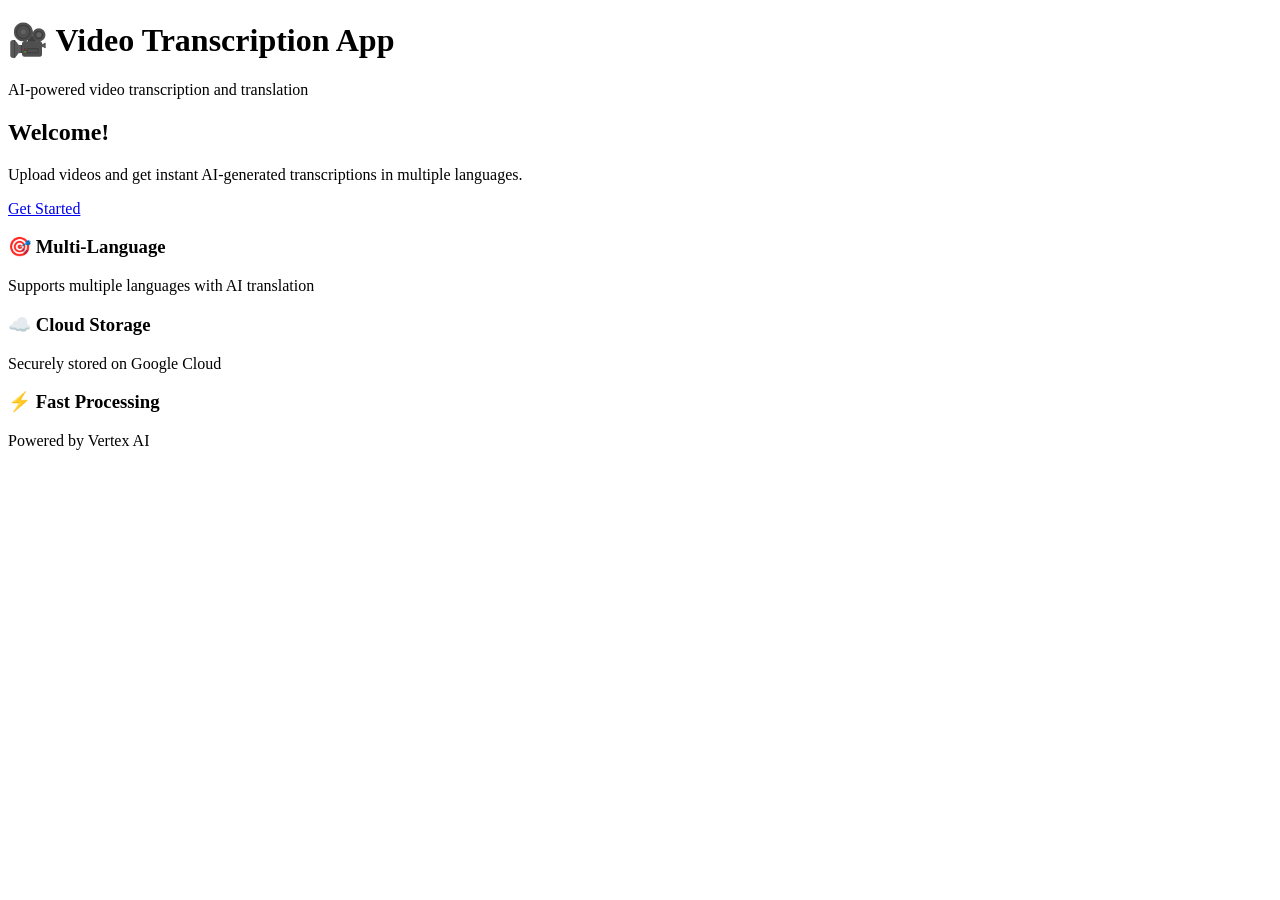
<file: src/main/resources/templates/index.html>
<!DOCTYPE html>
<html lang="en" xmlns:th="http://www.thymeleaf.org">
<head>
    <meta charset="UTF-8">
    <meta name="viewport" content="width=device-width, initial-scale=1.0">
    <title>Video Transcription App</title>
    <link rel="stylesheet" th:href="@{/css/style.css}">
</head>
<body>
    <div class="container">
        <header>
            <h1>🎥 Video Transcription App</h1>
            <p>AI-powered video transcription and translation</p>
        </header>
        
        <main>
            <div class="hero">
                <h2>Welcome!</h2>
                <p>Upload videos and get instant AI-generated transcriptions in multiple languages.</p>
                <a href="/login" class="btn-primary">Get Started</a>
            </div>
            
            <div class="features">
                <div class="feature">
                    <h3>🎯 Multi-Language</h3>
                    <p>Supports multiple languages with AI translation</p>
                </div>
                <div class="feature">
                    <h3>☁️ Cloud Storage</h3>
                    <p>Securely stored on Google Cloud</p>
                </div>
                <div class="feature">
                    <h3>⚡ Fast Processing</h3>
                    <p>Powered by Vertex AI</p>
                </div>
            </div>
        </main>
    </div>
</body>
</html>
</file>
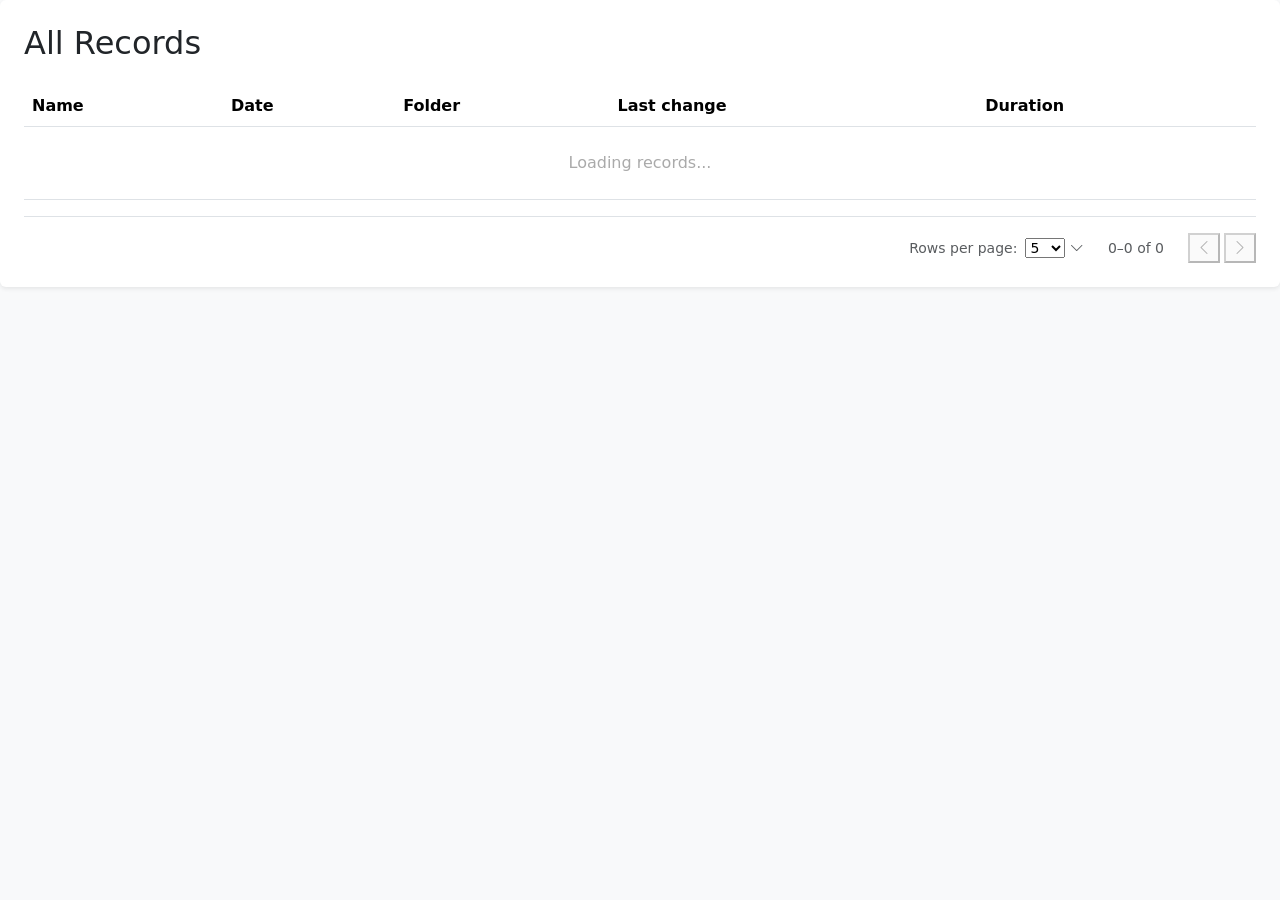
<file: src/main/resources/templates/all-records.html>
<!DOCTYPE html>
<html lang = "en" xmlns:th="https://ww.thymeleaf.org">
    <head>
      <meta charset="UTF-8">
      <meta name="viewport" content="width=device-width, initial-scale=1.0">
      <title>All Records - Video Transcription App</title>
      <link href="https://cdn.jsdelivr.net/npm/bootstrap@5.3.0/dist/css/bootstrap.min.css" rel="stylesheet">
      <link rel="stylesheet" href="https://cdn.jsdelivr.net/npm/bootstrap-icons@1.11.0/font/bootstrap-icons.css">
      <link rel="stylesheet" th:href="@{/css/dashboard.css}" />
  </head>
  <body class="bg-light">
    <div class="page-wrapper">
      <div th:replace="~{fragments/navbar :: navbar}"></div>

      <div class="body-layout">
        <div th:replace="~{fragments/sidebar :: sidebar(all-records)}"></div>

        <!-- ═══════════════════ MAIN CONTENT ═══════════════════ -->
        <main class="main-content">
          <div class="card records-card border-0 shadow-sm">
            <div class="card-body p-4">
              <h2 class="records-title mb-4">All Records</h2>

              <!-- Empty state -->
              <div id="empty-state" style="display:none; text-align:center; padding:40px 20px;">
                <i class="bi bi-inbox" style="font-size:2.5rem; color:#ccc;"></i>
                <p style="color:#888; margin-top:12px;">No records yet. Upload a video to get started!</p>
              </div>

              <table class="table table-hover records-table">
                <thead>
                  <tr>
                    <th>Name</th>
                    <th>Date</th>
                    <th>Folder</th>
                    <th>Last change</th>
                    <th>Duration</th>
                  </tr>
                </thead>
                <tbody id="records-table-body">
                  <tr>
                    <td colspan="5" style="text-align:center; padding:24px; color:#aaa;">
                      Loading records...
                    </td>
                  </tr>
                </tbody>
              </table>

              <!-- Pagination -->
              <div class="d-flex align-items-center justify-content-end gap-4 pt-3 border-top">
                <div class="d-flex align-items-center gap-2 text-muted small">
                  Rows per page:
                  <div class="rows-select-wrapper">
                    <select id="rows-per-page" class="rows-select">
                      <option value="5">5</option>
                      <option value="10">10</option>
                      <option value="25">25</option>
                    </select>
                    <i class="bi bi-chevron-down"></i>
                  </div>
                </div>
                <span id="page-info" class="text-muted small">0–0 of 0</span>
                <div class="d-flex gap-1">
                  <button id="prev-page-btn" class="page-btn" disabled>
                    <i class="bi bi-chevron-left"></i>
                  </button>
                  <button id="next-page-btn" class="page-btn" disabled>
                    <i class="bi bi-chevron-right"></i>
                  </button>
                </div>
              </div>
            </div>
          </div>
        </main>
      </div>
    </div>

    <script src="https://cdn.jsdelivr.net/npm/bootstrap@5.3.0/dist/js/bootstrap.bundle.min.js"></script>
    <script th:src="@{/js/dashboard.js}"></script>
  </body>
</html>
</file>
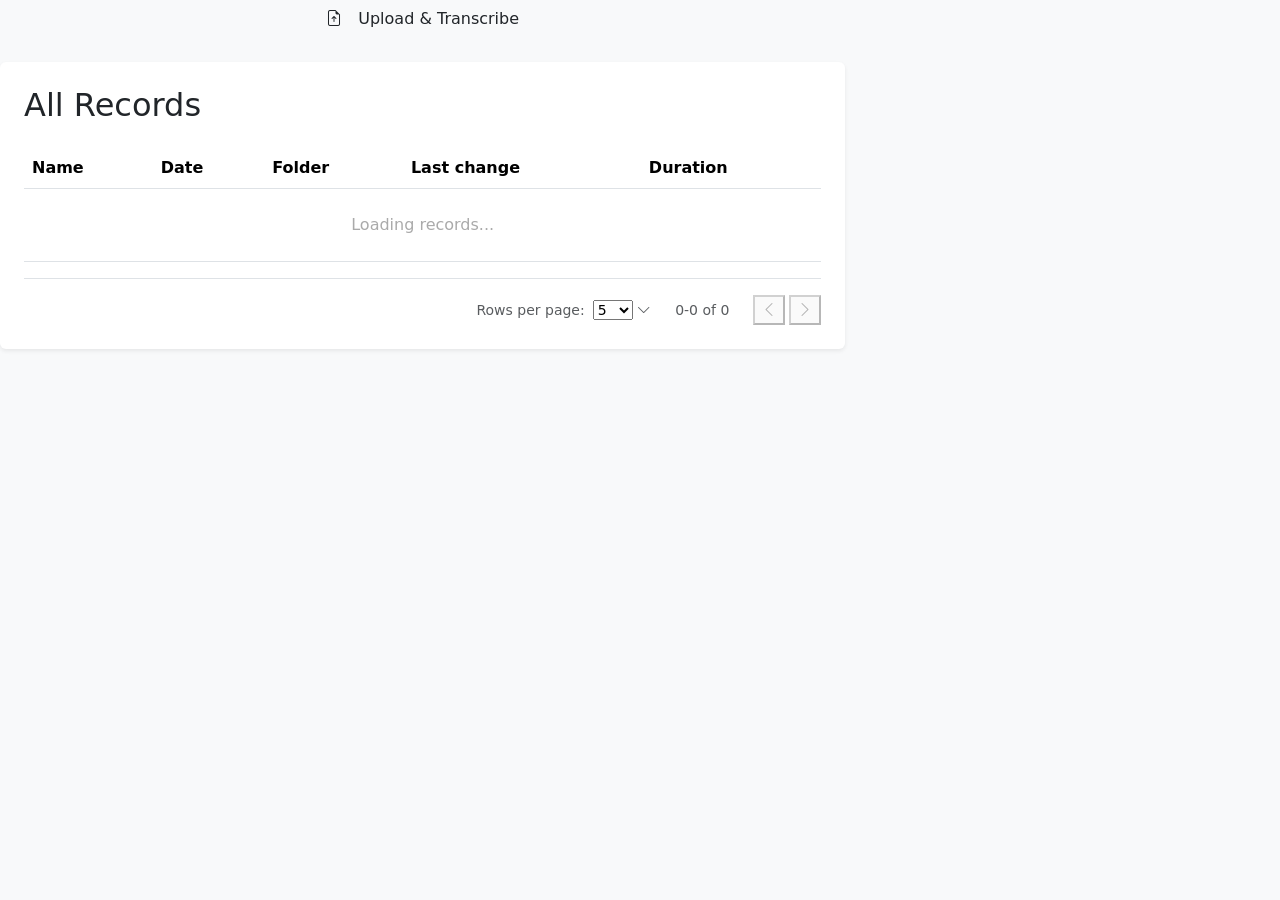
<file: src/main/resources/templates/dashboard.html>
<!DOCTYPE html>
<html lang="en" xmlns:th="https://www.thymeleaf.org">
  <head>
      <meta charset="UTF-8">
      <meta name="viewport" content="width=device-width, initial-scale=1.0">
      <title>Dashboard - Video Transcription App</title>
      <link href="https://cdn.jsdelivr.net/npm/bootstrap@5.3.0/dist/css/bootstrap.min.css" rel="stylesheet">
      <link rel="stylesheet" href="https://cdn.jsdelivr.net/npm/bootstrap-icons@1.11.0/font/bootstrap-icons.css">
      <link rel="stylesheet" th:href="@{/css/dashboard.css}" />
<!--      <link rel="stylesheet" href="../static/css/dashboard.css" />-->
  </head>
  <body class="bg-light">
    <div class="page-wrapper">
      <div th:replace="~{fragments/navbar :: navbar}"></div>

      <div class="body-layout">
        <div th:replace="~{fragments/sidebar :: sidebar('dashboard')}"></div>

        <main class="main-content">
          <div class="row g-4">
            <div class="col-lg-8 d-flex flex-column gap-4">
              <a
                class="btn upload-btn w-100 d-flex align-items-center justify-content-center gap-3"
                href="/upload"
              >
                <div class="upload-btn-icon">
                  <i class="bi bi-file-earmark-arrow-up"></i>
                </div>
                <span>Upload &amp; Transcribe</span>
              </a>
              <div class="card records-card border-0 shadow-sm">
                <div class="card-body p-4">
                  <h2 class="records-title mb-4">All Records</h2>
                  <div id="empty-state" style="display:none; text-align:center; padding:40px 20px;">
                    <i class="bi bi-inbox" style="font-size:2.5rem; color:#ccc;"></i>
                    <p style="color:#888; margin-top:12px;">No records yet. Upload a video to get started!</p>
                  </div>
                  <table class="table table-hover records-table">
                    <thead>
                      <tr>
                        <th>Name</th>
                        <th>Date</th>
                        <th>Folder</th>
                        <th>Last change</th>
                        <th>Duration</th>
                      </tr>
                    </thead>
                    <tbody id="records-table-body">
						<tr>
					    	<td colspan="5" style="text-align:center; padding:24px; color:#aaa;">
					      	Loading records...
					    	</td>
					  	</tr>
					</tbody>
                  </table>
                  <div
                    class="d-flex align-items-center justify-content-end gap-4 pt-3 border-top"
                  >
                    <div
                      class="d-flex align-items-center gap-2 text-muted small"
                    >
                      Rows per page:
                      <div class="rows-select-wrapper">
                        <select id="rows-per-page" class="rows-select">>
                          <option value="5">5</option>
                          <option value="10">10</option>
                          <option value="25">25</option>
                        </select>
                        <i class="bi bi-chevron-down"></i>
                      </div>
                    </div>
                    <span id="page-info" class="text-muted small">0-0 of 0</span>
                    <div class="d-flex gap-1">
                      <button id="prev-page-btn" class="page-btn" disabled>
                        <i class="bi bi-chevron-left"></i>
                      </button>
                      <button id="next-page-btn" class="page-btn" disabled>
                        <i class="bi bi-chevron-right"></i>
                      </button>
                    </div>
                  </div>
                </div>
              </div>
            </div>

            <!-- <div class="col-lg-4 d-flex flex-column gap-4">
              <div
                class="discount-card d-flex align-items-center justify-content-between gap-3"
              >
                <div>
                  <p class="mb-1" style="font-size: 1rem">
                    <span class="discount-pct">50%</span>
                    <strong>Discount</strong>
                  </p>
                  <p class="discount-sub mb-0">
                    Get a discount on certain days and don't miss it.
                  </p>
                </div>
                <button class="discount-btn flex-shrink-0">
                  <i class="bi bi-arrow-right"></i>
                </button>
                <div class="deco-circle deco-1"></div>
                <div class="deco-circle deco-2"></div>
                <div class="deco-circle deco-3"></div>
              </div>
              <div class="card border-0 shadow-sm rounded-3">
                <div class="card-body p-4">
                  <div
                    class="d-flex align-items-center justify-content-between mb-4"
                  >
                    <h3 class="stats-title mb-0">Statistics</h3>
                    <div class="d-flex gap-2">
                      <select class="form-select form-select-sm stats-select">
                        <option>All records</option>
                      </select>
                      <select class="form-select form-select-sm stats-select">
                        <option>2025</option>
                        <option>2026</option>
                      </select>
                    </div>
                  </div>
                  <div class="chart-container">
                    <div class="chart-y-labels">
                      <span>25</span>
                      <span>20</span>
                      <span>15</span>
                      <span>10</span>
                      <span>5</span>
                      <span>0</span>
                    </div>
                    <div class="chart-bars-wrapper">
                      <div class="chart-bars">
                        <div class="bar-col">
                          <div class="bar" style="height: 46%"></div>
                        </div>
                        <div class="bar-col">
                          <div class="bar" style="height: 68%"></div>
                        </div>
                        <div class="bar-col">
                          <div class="bar" style="height: 76%"></div>
                        </div>
                        <div class="bar-col active">
                          <div class="bar-tooltip">20</div>
                          <div class="bar active" style="height: 80%"></div>
                        </div>
                        <div class="bar-col">
                          <div class="bar" style="height: 56%"></div>
                        </div>
                        <div class="bar-col">
                          <div class="bar" style="height: 84%"></div>
                        </div>
                      </div>
                      <div class="chart-x-labels">
                        <span>Jan</span>
                        <span>Feb</span>
                        <span>Mar</span>
                        <span class="active-label">Apr</span>
                        <span>May</span>
                        <span>Jun</span>
                      </div>
                    </div>
                  </div>
                </div>
              </div>
              <div class="card border-0 shadow-sm rounded-3">
                <div class="card-body p-4">
                  <h3 class="stats-title mb-3">Quick share</h3>
                  <div class="d-flex align-items-center gap-2 mb-4">
                    <img
                      src="https://randomuser.me/api/portraits/women/44.jpg"
                      class="avatar-img rounded-circle"
                      alt="User"
                    />
                    <img
                      src="https://randomuser.me/api/portraits/men/32.jpg"
                      class="avatar-img rounded-circle"
                      alt="User"
                    />
                    <img
                      src="https://randomuser.me/api/portraits/men/45.jpg"
                      class="avatar-img rounded-circle"
                      alt="User"
                    />
                    <img
                      src="https://randomuser.me/api/portraits/men/67.jpg"
                      class="avatar-img rounded-circle"
                      alt="User"
                    />
                    <button class="avatar-add">
                      <i class="bi bi-plus"></i>
                    </button>
                  </div>
                  <div class="mb-3">
                    <label class="share-label mb-1 d-block">File</label>
                    <select class="form-select share-select">
                      <option>Choose file...</option>
                      <option>BE09 SQL HW</option>
                      <option>BE09 OOP Intro</option>
                      <option>CS3001 Lecture 1</option>
                    </select>
                  </div>
                  <button
                    class="btn transfer-btn w-100 d-flex align-items-center justify-content-center gap-2"
                  >
                    Transfer <i class="bi bi-arrow-right"></i>
                  </button>
                </div>
              </div>
            </div> -->
          </div>
        </main>
      </div>
    </div>

    <script src="https://cdn.jsdelivr.net/npm/bootstrap@5.3.0/dist/js/bootstrap.bundle.min.js"></script>
    <script th:src="@{/js/dashboard.js}"></script>
  </body>
</html>
</file>
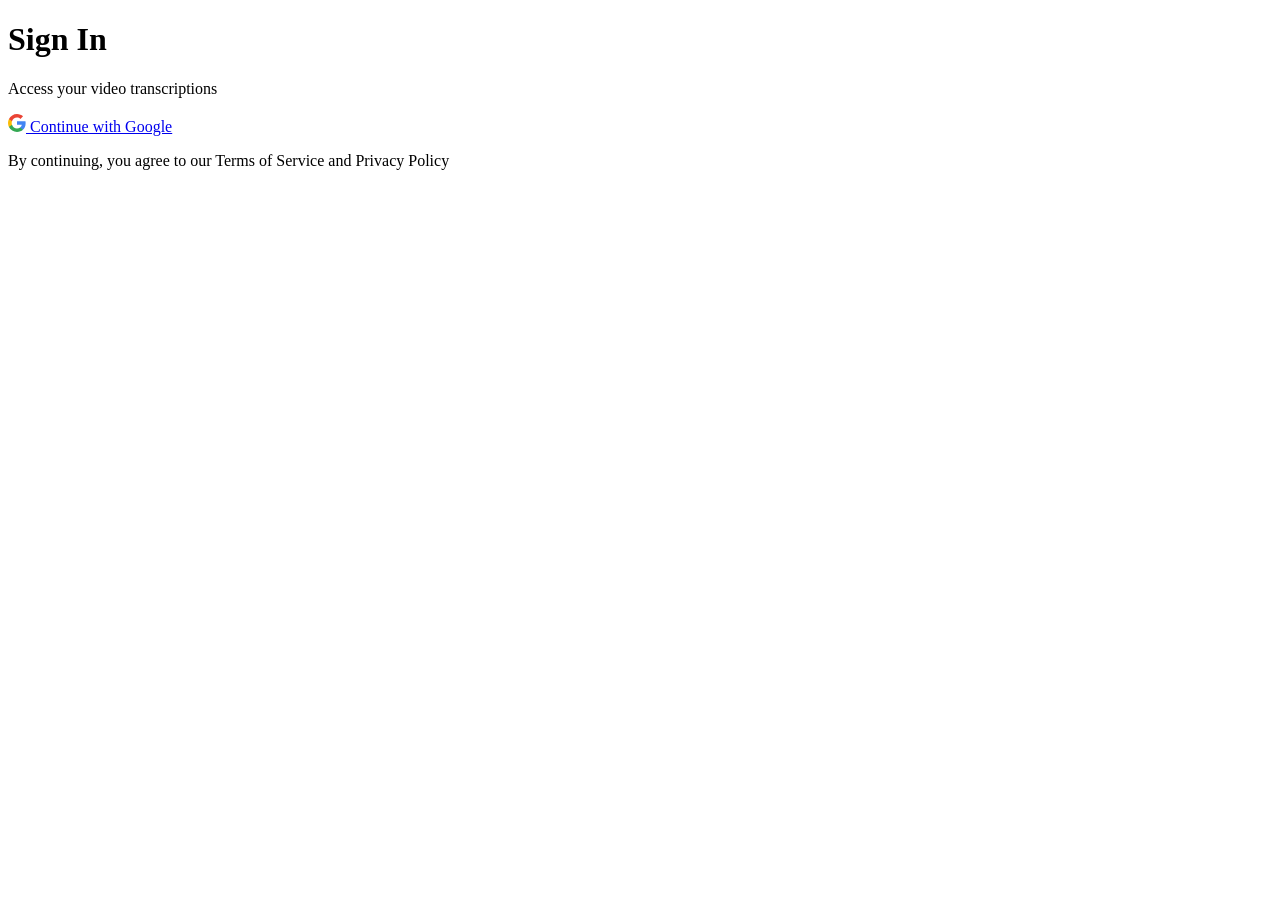
<file: src/main/resources/templates/login.html>
<!DOCTYPE html>
<html lang="en" xmlns:th="http://www.thymeleaf.org">
<head>
    <meta charset="UTF-8">
    <meta name="viewport" content="width=device-width, initial-scale=1.0">
    <title>Login - Video Transcription App</title>
    <link rel="stylesheet" th:href="@{/css/style.css}">
</head>
<body>
    <div class="container">
        <div class="login-box">
            <h1>Sign In</h1>
            <p class="subtitle">Access your video transcriptions</p>
            
            <div class="login-options">
                <!-- Google Login Button -->
                <a href="/oauth2/authorization/google" class="btn-google">
                    <svg width="18" height="18" xmlns="http://www.w3.org/2000/svg">
                        <path d="M17.64 9.2c0-.637-.057-1.251-.164-1.84H9v3.481h4.844c-.209 1.125-.843 2.078-1.796 2.717v2.258h2.908c1.702-1.567 2.684-3.874 2.684-6.615z" fill="#4285F4"/>
                        <path d="M9.003 18c2.43 0 4.467-.806 5.956-2.184l-2.908-2.258c-.806.54-1.837.86-3.048.86-2.344 0-4.328-1.584-5.036-3.711H.96v2.332C2.44 15.983 5.485 18 9.003 18z" fill="#34A853"/>
                        <path d="M3.964 10.71c-.18-.54-.282-1.117-.282-1.71s.102-1.17.282-1.71V4.958H.957C.347 6.173 0 7.548 0 9.001c0 1.452.348 2.827.957 4.041l3.007-2.332z" fill="#FBBC05"/>
                        <path d="M9.003 3.58c1.321 0 2.508.454 3.44 1.345l2.582-2.58C13.464.891 11.428 0 9.002 0 5.485 0 2.44 2.017.96 4.958L3.967 7.29c.708-2.127 2.692-3.71 5.036-3.71z" fill="#EA4335"/>
                    </svg>
                    Continue with Google
                </a>
                
                <!-- Optional: Add email/password login later -->
                <!-- <div class="divider">OR</div>
                <form th:action="@{/login}" method="post">
                    <input type="email" name="email" placeholder="Email" required>
                    <input type="password" name="password" placeholder="Password" required>
                    <button type="submit" class="btn-primary">Sign In</button>
                </form> -->
            </div>
            
            <p class="footer-text">
                By continuing, you agree to our Terms of Service and Privacy Policy
            </p>
        </div>
    </div>
</body>
</html>
</file>
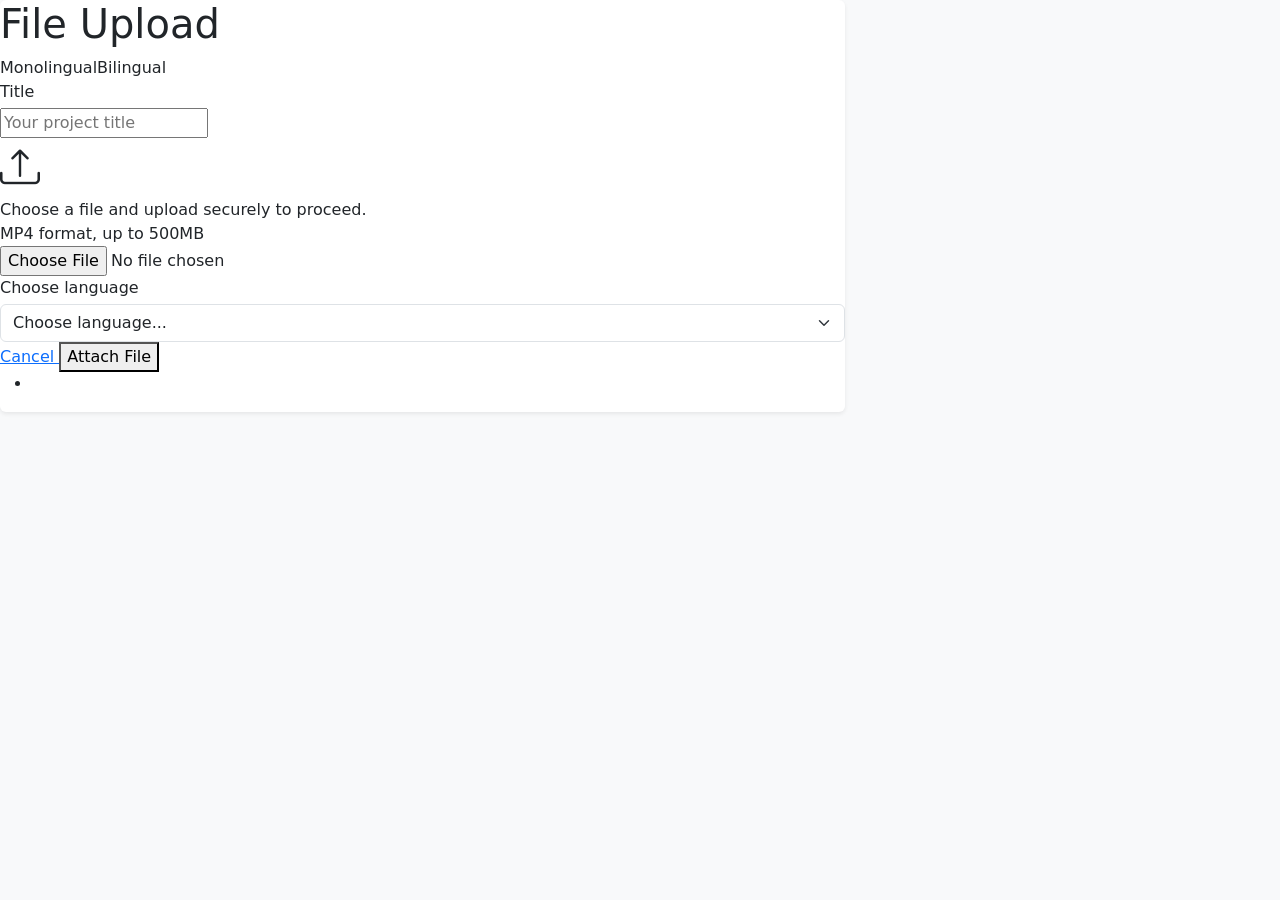
<file: src/main/resources/templates/video-upload.html>
<!DOCTYPE html>
<html lang="en" xmlns:th="https://www.thymeleaf.org">
    <head>
        <meta charset="UTF-8">
        <meta name="viewport" content="width=device-width, initial-scale=1.0">
        <title>Dashboard - Video Transcription App</title>
        <link href="https://cdn.jsdelivr.net/npm/bootstrap@5.3.0/dist/css/bootstrap.min.css" rel="stylesheet">
        <link rel="stylesheet" href="https://cdn.jsdelivr.net/npm/bootstrap-icons@1.11.0/font/bootstrap-icons.css">
        <link rel="stylesheet" th:href="@{/css/dashboard.css}" />
        <link rel="stylesheet" th:href="@{/css/video-upload.css}" />
<!--        <link rel="stylesheet" href="../static/css/dashboard.css" />-->
<!--        <link rel="stylesheet" href="../static/css/video-upload.css" />-->
    </head>
    <body class="bg-light">
        <div class="page-wrapper">
            <div th:replace="~{fragments/navbar :: navbar}"></div>

            <div class="body-layout">
                <div th:replace="~{fragments/sidebar :: sidebar(null)}"></div>

                <main class="main-content">
                    <div class="row g-4">
                        <div class="col-lg-8 d-flex flex-column gap-4">
                            <div class="card records-card border-0 shadow-sm">
                                <div class="upload-wrapper">
                                    <h1 class="upload-title">File Upload</h1>
                                    <div th:if="${message}">
                                        <h2 th:text="${/message}">
                                    </div>
                                    <form
                                            th:action="@{/upload}"
                                            method="POST"
                                            enctype="multipart/form-data"
                                            class="upload-card-body"
                                            id="uploadForm"
                                    >
                                        <div class="language-container d-flex">
                                            <div class="language-selector d-flex">
                                                <div class="language-option active flex-fill" onclick="selectLanguage(this)">
                                                    Monolingual
                                                </div>
                                                <div class="divider"></div>
                                                <div class="language-option flex-fill" onclick="selectLanguage(this)">
                                                    Bilingual
                                                </div>
                                            </div>
                                        </div>
                                        <div class="label-input-wrapper">
                                            <label class="input-label mb-1 d-block">Title</label>
                                            <input type="text" name="title" class="input-box title-input" placeholder="Your project title" />
                                        </div>
                                        <div class="upload-container">
                                            <div class="upload-content">
                                                <i class="bi bi-upload fs-1"></i>
                                                <div class="select-file-title">
                                                    Choose a file and upload securely to proceed.
                                                </div>
                                                <div class="upload-subtext">
                                                    MP4 format, up to 500MB
                                                </div>
                                                <input type="file" name="file" accept="video/mp4">
                                            </div>
                                        </div>
                                        <div class="label-input-wrapper">
                                            <label class="input-label mb-1 d-block">Choose language</label>
                                            <select class="form-select input-box language-select" name="language" required>
                                                <option value="" disabled selected>Choose language...</option>
                                                <option value="English">English</option>
                                                <option value="Vietnamese">Vietnamese</option>
                                            </select>
                                        </div>
                                        <div class="label-input-wrapper" id="language2-wrapper" style="display:none;">
                                            <label class="input-label mb-1 d-block">Choose second language</label>
                                            <select class="form-select input-box language-select" name="language2" disabled>
                                                <option value="" disabled selected>Choose language...</option>
                                                <option value="English">English</option>
                                                <option value="Vietnamese">Vietnamese</option>
                                            </select>
                                        </div>
                                        <div class="action-btn-container">
                                            <a class="action-btn cancel-btn" href="/dashboard">
                                                Cancel
                                            </a>
                                            <button class="action-btn attach-file-btn" type="submit" form="uploadForm">
                                                Attach File
                                            </button>
                                        </div>
                                    </form>
                                    <div>
                                        <ul>
                                            <li th:each="file : ${files}">
                                                <a th:href="${file}" th:text="${file}" />
                                            </li>
                                        </ul>
                                    </div>
                                </div>
                            </div>
                        </div>
                    </div>
                </main>
            </div>
        </div>

        <script src="https://cdn.jsdelivr.net/npm/bootstrap@5.3.0/dist/js/bootstrap.bundle.min.js"></script>
        <script>
            function selectLanguage(btn) {
                var options = btn.closest('.language-selector').querySelectorAll('.language-option');
                options.forEach(function(o) { o.classList.remove('active'); });
                btn.classList.add('active');

                var isBilingual = btn.textContent.trim() === 'Bilingual';
                var wrapper2 = document.getElementById('language2-wrapper');
                var select2  = wrapper2.querySelector('select');

                wrapper2.style.display = isBilingual ? 'block' : 'none';
                select2.disabled = !isBilingual;
                if (!isBilingual) select2.value = '';
            }
        </script>
    </body>
</html>
</file>
<file: src/main/resources/static/css/dashboard.css>
* {
  margin: 0;
  padding: 0;
  box-sizing: border-box;
}

body {
  font-family: -apple-system, BlinkMacSystemFont, "Segoe UI", Roboto, sans-serif;
}

.page-wrapper {
  display: flex;
  flex-direction: column;
  min-height: 100vh;
}

.top-navbar {
  position: sticky;
  top: 0;
  z-index: 1000;
  background-color: #ffffff;
  border-bottom: 1px solid #e5e5e5;
  padding: 14px 24px;
  display: flex;
  align-items: center;
  justify-content: space-between;
  gap: 16px;
}

.navbar-left {
  display: flex;
  align-items: center;
  gap: 16px;
}

.hamburger-btn {
  background: none;
  border: none;
  cursor: pointer;
  color: #555;
  font-size: 1.2rem;
  padding: 4px 6px;
  border-radius: 6px;
  transition: background 0.2s;
}

.hamburger-btn:hover {
  background-color: #f0f2f5;
}

.navbar-logo {
  display: flex;
  align-items: center;
  gap: 8px;
  text-decoration: none;
}

.logo-icon {
  width: 28px;
  height: 28px;
  background-color: #1a1a1a;
  border-radius: 6px;
  display: flex;
  align-items: center;
  justify-content: center;
}

.logo-icon i {
  color: #fff;
  font-size: 0.85rem;
}

.logo-text {
  font-weight: 700;
  font-size: 0.95rem;
  color: #1a1a1a;
  white-space: nowrap;
}

.navbar-welcome {
  border-left: 1px solid #e5e5e5;
  padding-left: 16px;
}

.navbar-welcome h2 {
  font-size: 1rem;
  font-weight: 700;
  color: #1a1a1a;
  margin-bottom: 1px;
}

.navbar-welcome p {
  font-size: 0.78rem;
  color: #888;
  margin: 0;
}

.navbar-right {
  display: flex;
  align-items: center;
  gap: 14px;
}

.search-box {
  position: relative;
  display: flex;
  align-items: center;
}

.search-box .bi-search {
  position: absolute;
  left: 10px;
  color: #aaa;
  font-size: 0.85rem;
  pointer-events: none;
}

.search-input {
  padding: 8px 12px 8px 32px;
  border: 1px solid #e5e5e5;
  border-radius: 8px;
  width: 240px;
  font-size: 0.875rem;
  transition: all 0.2s;
}

.search-input:focus {
  outline: none;
  border-color: #3d5bf5;
  box-shadow: 0 0 0 3px rgba(61, 91, 245, 0.08);
}

.trial-btn {
  background: #ddf6de;
  padding: 9px 18px;
  border-radius: 24px;
  font-weight: 500;
  font-size: 0.82rem;
  cursor: pointer;
  white-space: nowrap;
  transition: all 0.2s;
  color: #53d258;
  display: flex;
  justify-content: center;
  align-items: center;
  gap: 10px;
  border: None;
}

.trial-btn:hover {
  transform: translateY(-1px);
  box-shadow: 0 4px 12px rgba(168, 230, 207, 0.4);
}

.icon-btn {
  width: 36px;
  height: 36px;
  border: none;
  background: transparent;
  border-radius: 8px;
  display: flex;
  align-items: center;
  justify-content: center;
  cursor: pointer;
  color: #555;
  font-size: 1.1rem;
  transition: background 0.2s;
}

.icon-btn:hover {
  background-color: #f0f2f5;
}

.profile-wrap {
  display: flex;
  align-items: center;
  gap: 6px;
  cursor: pointer;
  padding: 4px 6px;
  border-radius: 8px;
  transition: background 0.2s;
}

.profile-wrap:hover {
  background-color: #f0f2f5;
}

.profile-img {
  width: 34px;
  height: 34px;
  border-radius: 50%;
  object-fit: cover;
  border: 2px solid #e5e5e5;
}

.body-layout {
  display: flex;
  flex: 1;
}

.sidebar {
  width: 220px;
  flex-shrink: 0;
  background-color: #ffffff;
  border-right: 1px solid #e5e5e5;
  padding: 20px 0;
  min-height: calc(100vh - 65px);
  display: flex;
  flex-direction: column;
}

.nav-item {
  display: flex;
  align-items: center;
  gap: 10px;
  padding: 11px 20px;
  color: #666;
  text-decoration: none;
  font-size: 0.9rem;
  transition: all 0.2s;
}

.nav-item:hover {
  background-color: #f5f5f7;
  color: #333;
}

.nav-item.active {
  background-color: #eef1fe;
  color: #3d5bf5;
  font-weight: 500;
  border-left: 3px solid #3d5bf5;
  padding-left: 17px;
}

.nav-item i {
  font-size: 1rem;
  flex-shrink: 0;
}

.nav-divider {
  border: none;
  border-top: 1px solid #666;
  margin: 12px 0;
}

.sidebar-bottom {
  margin-top: auto;
  padding-top: 12px;
  border-top: 1px solid #f0f0f0;
}

.main-content {
  flex: 1;
  padding: 24px;
  overflow-y: auto;
}

.upload-btn {
  background: linear-gradient(135deg, #3d5bf5 0%, #5b7cf5 100%);
  border: none;
  border-radius: 14px;
  padding: 20px 32px;
  color: #ffffff;
  font-size: 1.05rem;
  font-weight: 600;
  box-shadow: 0 6px 24px rgba(91, 124, 245, 0.35);
  transition: all 0.3s ease;
}

.upload-btn:hover {
  background: linear-gradient(135deg, #2d4be0 0%, #4a6be0 100%);
  color: #fff;
  transform: translateY(-2px);
  box-shadow: 0 10px 30px rgba(91, 124, 245, 0.45);
}

.upload-btn:active {
  transform: translateY(0);
  color: #fff;
}

.upload-btn-icon {
  width: 34px;
  height: 34px;
  background-color: rgba(255, 255, 255, 0.2);
  border-radius: 8px;
  display: flex;
  align-items: center;
  justify-content: center;
  font-size: 1rem;
  flex-shrink: 0;
}

.records-card {
  border-radius: 16px !important;
}

.records-title {
  font-size: 1.15rem;
  font-weight: 700;
  color: #3d5bf5;
}

.records-table thead th {
  font-size: 0.85rem;
  font-weight: 600;
  color: #6c757d;
  border-bottom-width: 1px;
  padding: 10px 12px;
}

.records-table tbody td {
  font-size: 0.88rem;
  padding: 14px 12px;
  vertical-align: middle;
  color: #333;
}

.records-table tbody tr:hover td {
  background-color: #f8f9ff;
}

.rows-select-wrapper {
  position: relative;
  display: flex;
  align-items: center;
}

.rows-select {
  appearance: none;
  border: none;
  background: transparent;
  font-size: 0.875rem;
  font-weight: 500;
  color: #333;
  padding-right: 16px;
  cursor: pointer;
}

.rows-select-wrapper .bi {
  position: absolute;
  right: 0;
  font-size: 0.7rem;
  color: #6c757d;
  pointer-events: none;
}

.page-btn {
  width: 30px;
  height: 30px;
  border: none;
  background: transparent;
  border-radius: 6px;
  display: flex;
  align-items: center;
  justify-content: center;
  cursor: pointer;
  color: #333;
  font-size: 0.85rem;
  transition: background 0.2s;
}

.page-btn:hover:not(:disabled) {
  background-color: #e9ecef;
}
.page-btn:disabled {
  color: #ccc;
  cursor: default;
}

.discount-card {
  background: linear-gradient(135deg, #c8f0d8 0%, #e0f5e5 60%, #d4f0e4 100%);
  border-radius: 16px;
  padding: 22px;
  position: relative;
  overflow: hidden;
  min-height: 110px;
}

.discount-pct {
  color: #e65c00;
  font-weight: 700;
  font-size: 1.05rem;
}

.discount-sub {
  font-size: 0.78rem;
  color: #555;
  line-height: 1.4;
  max-width: 185px;
}

.discount-btn {
  width: 40px;
  height: 40px;
  background-color: #ff7043;
  border: none;
  border-radius: 50%;
  color: #fff;
  font-size: 1rem;
  display: flex;
  align-items: center;
  justify-content: center;
  cursor: pointer;
  position: relative;
  z-index: 2;
  transition: all 0.3s;
}

.discount-btn:hover {
  background-color: #e64a19;
  transform: scale(1.1);
}

.deco-circle {
  position: absolute;
  border-radius: 50%;
  border: 2px solid rgba(255, 255, 255, 0.55);
  z-index: 1;
  pointer-events: none;
}

.deco-1 {
  width: 56px;
  height: 56px;
  top: -8px;
  right: 55px;
  opacity: 0.4;
}
.deco-2 {
  width: 42px;
  height: 42px;
  bottom: 8px;
  right: 28px;
  opacity: 0.3;
}
.deco-3 {
  width: 28px;
  height: 28px;
  bottom: -4px;
  right: 75px;
  opacity: 0.35;
}

.stats-title {
  font-size: 1rem;
  font-weight: 700;
  color: #1a1a1a;
}

.stats-select {
  font-size: 0.78rem !important;
  border-radius: 8px !important;
  padding: 4px 24px 4px 8px !important;
  min-width: 90px;
}

.chart-container {
  display: flex;
  gap: 8px;
  height: 170px;
}

.chart-y-labels {
  display: flex;
  flex-direction: column;
  justify-content: space-between;
  text-align: right;
  padding-bottom: 22px;
}

.chart-y-labels span {
  font-size: 0.66rem;
  color: #aaa;
  line-height: 1;
}

.chart-bars-wrapper {
  flex: 1;
  display: flex;
  flex-direction: column;
}

.chart-bars {
  flex: 1;
  display: flex;
  align-items: flex-end;
  gap: 7px;
  padding-bottom: 8px;
}

.bar-col {
  flex: 1;
  display: flex;
  flex-direction: column;
  align-items: center;
  justify-content: flex-end;
  position: relative;
  height: 100%;
}

.bar {
  width: 100%;
  background-color: #c5d7f7;
  border-radius: 4px 4px 0 0;
  transition: height 0.6s ease;
}

.bar.active {
  background-color: #3d5bf5;
}

.bar-tooltip {
  position: absolute;
  top: calc(20% - 26px);
  background-color: #1a1a1a;
  color: #fff;
  font-size: 0.7rem;
  font-weight: 600;
  padding: 3px 6px;
  border-radius: 5px;
  white-space: nowrap;
  z-index: 3;
}

.bar-tooltip::after {
  content: "";
  position: absolute;
  bottom: -4px;
  left: 50%;
  transform: translateX(-50%);
  border-left: 4px solid transparent;
  border-right: 4px solid transparent;
  border-top: 4px solid #1a1a1a;
}

.chart-x-labels {
  display: flex;
  gap: 7px;
}

.chart-x-labels span {
  flex: 1;
  text-align: center;
  font-size: 0.66rem;
  color: #aaa;
}

.chart-x-labels span.active-label {
  color: #1a1a1a;
  font-weight: 700;
}

.avatar-img {
  width: 40px;
  height: 40px;
  object-fit: cover;
  border: 2px solid #fff;
  box-shadow: 0 2px 6px rgba(0, 0, 0, 0.12);
  transition: transform 0.2s;
  cursor: pointer;
}

.avatar-img:hover {
  transform: scale(1.1);
  z-index: 2;
}

.avatar-add {
  width: 40px;
  height: 40px;
  border-radius: 50%;
  border: 2px dashed #ccc;
  background-color: #f0f2f5;
  color: #666;
  font-size: 1.1rem;
  display: flex;
  align-items: center;
  justify-content: center;
  cursor: pointer;
  transition: all 0.2s;
}

.avatar-add:hover {
  border-color: #3d5bf5;
  color: #3d5bf5;
  background-color: #f0f4ff;
}

.share-label {
  font-size: 0.8rem;
  color: #888;
}

/* Override Bootstrap form-select */
.share-select {
  border-radius: 10px !important;
  font-size: 0.88rem !important;
  color: #555 !important;
}

.share-select:focus {
  border-color: #3d5bf5 !important;
  box-shadow: 0 0 0 3px rgba(61, 91, 245, 0.1) !important;
}

/* Transfer button — gradient Bootstrap không có */
.transfer-btn {
  background-color: #3d5bf5;
  border: none;
  border-radius: 12px;
  padding: 13px 24px;
  color: #fff;
  font-size: 0.95rem;
  font-weight: 600;
  transition: all 0.3s ease;
}

.transfer-btn:hover {
  background-color: #2d4be0;
  color: #fff;
  transform: translateY(-2px);
  box-shadow: 0 6px 20px rgba(61, 91, 245, 0.35);
}

.transfer-btn:hover .bi {
  transform: translateX(4px);
}
.transfer-btn:active {
  transform: translateY(0);
  color: #fff;
}
.transfer-btn .bi {
  transition: transform 0.3s ease;
}
</file>
<file: src/main/resources/static/css/video-upload.css>
.upload-wrapper {
    display: flex;
    padding: 24px 12px;
    flex-direction: column;
    align-items: center;
    gap: 32px;
    border-radius: 12px;
    background: var(--Primary-20, #F5F8FE);
}

.upload-card-body {
    display: flex;
    padding: var(--8, 32px);
    flex-direction: column;
    align-items: flex-start;
    gap: var(--8, 32px);
    align-self: stretch;
    border-radius: var(--5, 20px);
    background: var(--white, #FFF);
    box-shadow: 0 8px 50px 0 rgba(0, 0, 0, 0.04);
}

.input-label {
    font-size: 14px;
}

.input-box {
    display: flex;
    height: 57px;
    padding: 10px 10px 10px 16px;
    justify-content: space-between;
    align-items: center;
    align-self: stretch;
    border-radius: 10px;
    border: 1px solid var(--input-border, #D8DAEB);
    background: var(--input-bg, #FEFEFE);
}

.title-input {
    font-size: 0.875rem;
    transition: all 0.2s;
}

.title-input:focus {
    outline: none;
    border-color: #3d5bf5;
    box-shadow: rgba(61, 91, 245, 0.08);
}

.upload-title {
    text-align: center;
}

.upload-title {
    font-size: 1.15rem;
    font-weight: 700;
    color: #3d5bf5;
}

.language-container {
    justify-content: space-between;
    align-items: flex-start;
    align-self: stretch;
    justify-content: center;
}

.language-option {
    color: #3d5bf5;
    font-weight: 700;
    padding: 12px 32px;
    cursor: pointer;
    transition: background-color 0.2s;
    justify-content: center;
    align-items: center;
    gap: 48px;
    flex: 1 0 0;
}

.language-option:hover {
    background-color: #f8f9fa;
}

.language-option.active {
    background-color: #eef1fe;
    color: #3d5bf5;
}

.divider {
    width: 1px;
    background-color: #dee2e6;
    height: 100%;
}

.upload-container {
    border: 2px dashed #d9d9d9;
    border-radius: 12px;
    padding: 40px 20px;
    width: 100%;
    background: #fafafa;
}

.upload-content {
    display: flex;
    flex-direction: column;
    align-items: center;
    text-align: center;
}

.upload-icon {
    font-size: 36px;
    margin-bottom: 16px;
}

.select-file-title {
    font-weight: 700;
    font-size: 16px;
    margin-bottom: 8px;
}

.upload-subtext {
    font-size: 14px;
    color: #777;
    margin-bottom: 20px;
}

input[type="file"] {
    display: inline-flex;
    align-items: center;
}

input[type="file"]::file-selector-button {
    height: 36px;
    padding: 0 16px;
    border-radius: 10px;
    border: 1px solid #D5D3E0;
    background: #FFF;
    box-shadow: 0 5px 20px 0 rgba(0, 0, 0, 0.02);
    margin: 0px 24px;
}

input[type="file"]::file-selector-button:hover {
    border-color: #B9B6C9;
    background: #F8F7FF;
    box-shadow: 0 8px 24px rgba(0, 0, 0, 0.06);
    cursor: pointer;
}

.label-input-wrapper {
    display: flex;
    flex-direction: column;
    align-items: flex-start;
    gap: 6px;
    align-self: stretch;
}

.language-select {
  border-radius: 10px !important;
  font-size: 0.88rem !important;
  color: #555 !important;
}

.language-select:focus {
  border-color: #3d5bf5 !important;
  box-shadow: 0 0 0 3px rgba(61, 91, 245, 0.1) !important;
}

.action-btn-container {
    display: flex;
    align-items: flex-start;
    gap: var(--6, 24px);
    align-self: stretch;
}

.action-btn {
    display: flex;
    height: 48px;
    padding: 0 16px;
    justify-content: center;
    align-items: center;
    gap: 8px;
    flex: 1 0 0;
    border-radius: 10px;
    font-size: 16px;
    font-style: normal;
    font-weight: 500;
    line-height: 16px;
    letter-spacing: 0.64px;
    text-transform: capitalize;
}

.cancel-btn {
    border: 1px solid #D5D3E0;
    background: #FFF;
    box-shadow: 0 5px 20px 0 rgba(0, 0, 0, 0.02);
    text-decoration: none;
}

.attach-file-btn {
    background: var(--Primary-60, #7D97F1);
    color: white;
    border: None;
}
</file>
